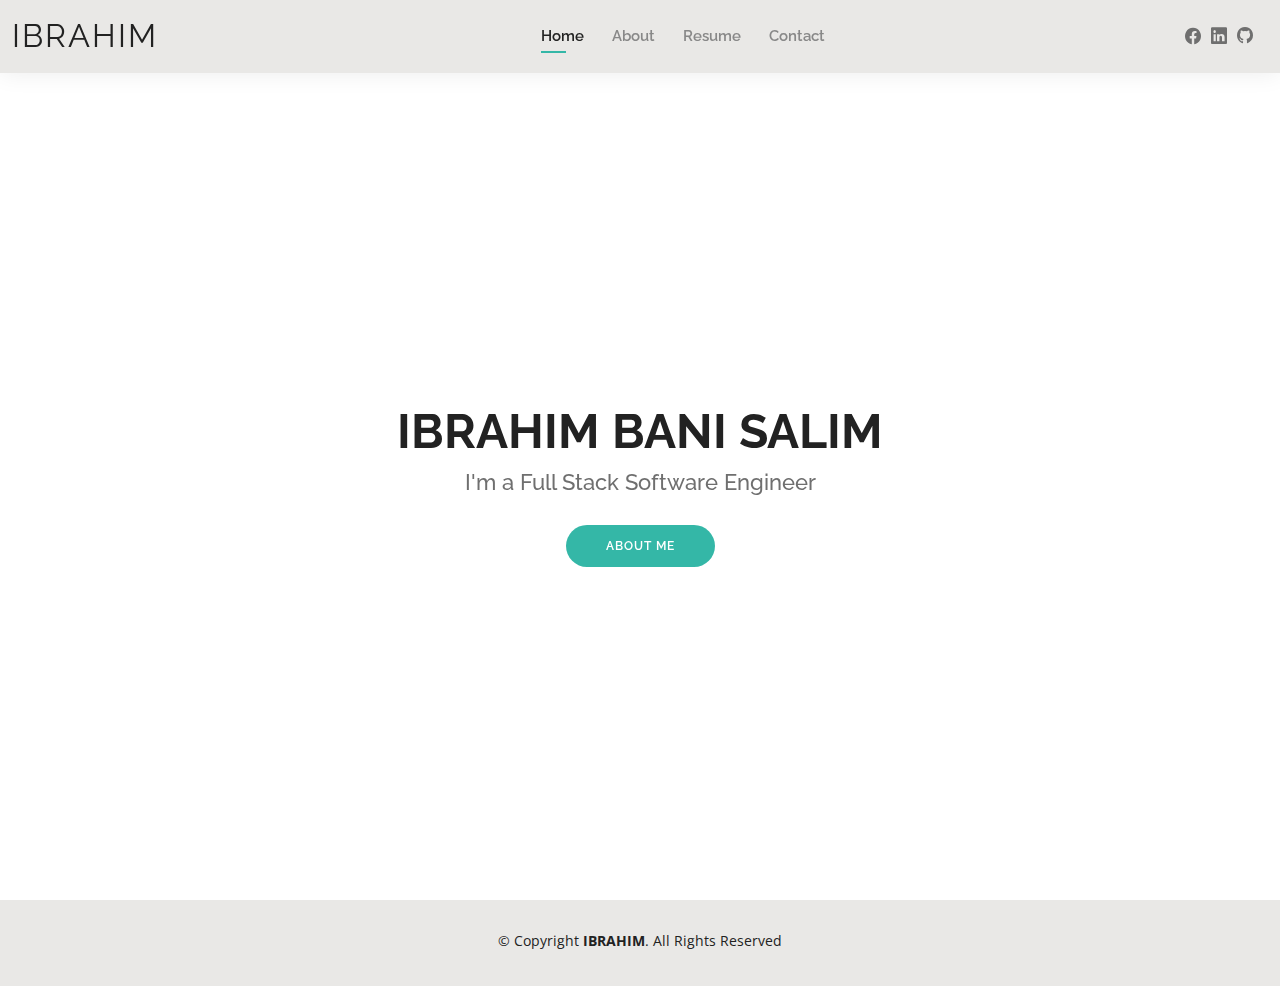
<file: A10_Ibrahim/index.html>
<!DOCTYPE html>
<html lang="en">

<head>
  <meta charset="utf-8">
  <meta content="width=device-width, initial-scale=1.0" name="viewport">

  
  <meta content="" name="description">
  <meta content="" name="keywords">

  <!-- Favicons -->
  <link href="assets/img/favicon.png" rel="icon">
  <link href="assets/img/apple-touch-icon.png" rel="apple-touch-icon">

  <!-- Google Fonts -->
  <link href="https://fonts.googleapis.com/css?family=Open+Sans:300,300i,400,400i,600,600i,700,700i|Raleway:300,300i,400,400i,500,500i,600,600i,700,700i|Poppins:300,300i,400,400i,500,500i,600,600i,700,700i" rel="stylesheet">

  <!-- Vendor CSS Files -->
  <link href="assets/vendor/aos/aos.css" rel="stylesheet">
  <link href="assets/vendor/bootstrap/css/bootstrap.min.css" rel="stylesheet">
  <link href="assets/vendor/bootstrap-icons/bootstrap-icons.css" rel="stylesheet">
  <link href="assets/vendor/boxicons/css/boxicons.min.css" rel="stylesheet">
  <link href="assets/vendor/glightbox/css/glightbox.min.css" rel="stylesheet">
  <link href="assets/vendor/swiper/swiper-bundle.min.css" rel="stylesheet">

  
  <link href="assets/css/style.css" rel="stylesheet">

  
</head>

<body>

  <!-- ======= Header ======= -->
  <header id="header" class="fixed-top">
    <div class="container-fluid d-flex justify-content-between align-items-center">

      <h1 class="logo me-auto me-lg-0"><a href="index.html">IBRAHIM</a></h1>
      <!-- Uncomment below if you prefer to use an image logo -->
      <!-- <a href="index.html" class="logo"><img src="assets/img/logo.png" alt="" class="img-fluid"></a>-->

      <nav id="navbar" class="navbar order-last order-lg-0">
        <ul>
          <li><a class="active" href="index.html">Home</a></li>
          <li><a href="about.html">About</a></li>
          <li><a href="resume.html">Resume</a></li>
          <li><a href="contact.html">Contact</a></li>
        </ul>
        <i class="bi bi-list mobile-nav-toggle"></i>
      </nav><!-- .navbar -->

      <div class="header-social-links">
        
        <a href="https://web.facebook.com/profile.php?id=100003616940788" class="facebook"><i class="bi bi-facebook"></i></a>
        
        <a href="https://www.linkedin.com/in/ibrahimbanisalim/" class="linkedin"><i class="bi bi-linkedin"></i></i></a>
        <a href="https://github.com/IbrahimBaniSalim" class="github"><i class="bi bi-github"></i></i></a>
      </div>

    </div>

  </header><!-- End Header -->

  <!-- ======= Hero Section ======= -->
  <section id="hero" class="d-flex align-items-center">
    <div class="container d-flex flex-column align-items-center" data-aos="zoom-in" data-aos-delay="100">
      <h1>IBRAHIM BANI SALIM</h1>
      <h2>I'm a Full Stack Software Engineer</h2>
      <a href="about.html" class="btn-about">About Me</a>
    </div>
  </section><!-- End Hero -->

  <!-- ======= Footer ======= -->
  <footer id="footer">
    <div class="container">
      <div class="copyright">
        &copy; Copyright <strong><span>IBRAHIM</span></strong>. All Rights Reserved
      </div>
      <div class="credits">
        <!-- All the links in the footer should remain intact. -->
        <!-- You can delete the links only if you purchased the pro version. -->
        <!-- Licensing information: https://bootstrapmade.com/license/ -->
        <!-- Purchase the pro version with working PHP/AJAX contact form: https://bootstrapmade.com/kelly-free-bootstrap-cv-resume-html-template/ -->
  
      </div>
    </div>
  </footer><!-- End  Footer -->

  <div id="preloader"></div>
  <a href="#" class="back-to-top d-flex align-items-center justify-content-center"><i class="bi bi-arrow-up-short"></i></a>

  <!-- Vendor JS Files -->
  <script src="assets/vendor/aos/aos.js"></script>
  <script src="assets/vendor/bootstrap/js/bootstrap.bundle.min.js"></script>
  <script src="assets/vendor/glightbox/js/glightbox.min.js"></script>
  <script src="assets/vendor/isotope-layout/isotope.pkgd.min.js"></script>
  <script src="assets/vendor/php-email-form/validate.js"></script>
  <script src="assets/vendor/purecounter/purecounter.js"></script>
  <script src="assets/vendor/swiper/swiper-bundle.min.js"></script>
  <script src="assets/vendor/waypoints/noframework.waypoints.js"></script>

  <!-- Template Main JS File -->
  <script src="assets/js/main.js"></script>

</body>

</html>
</file>
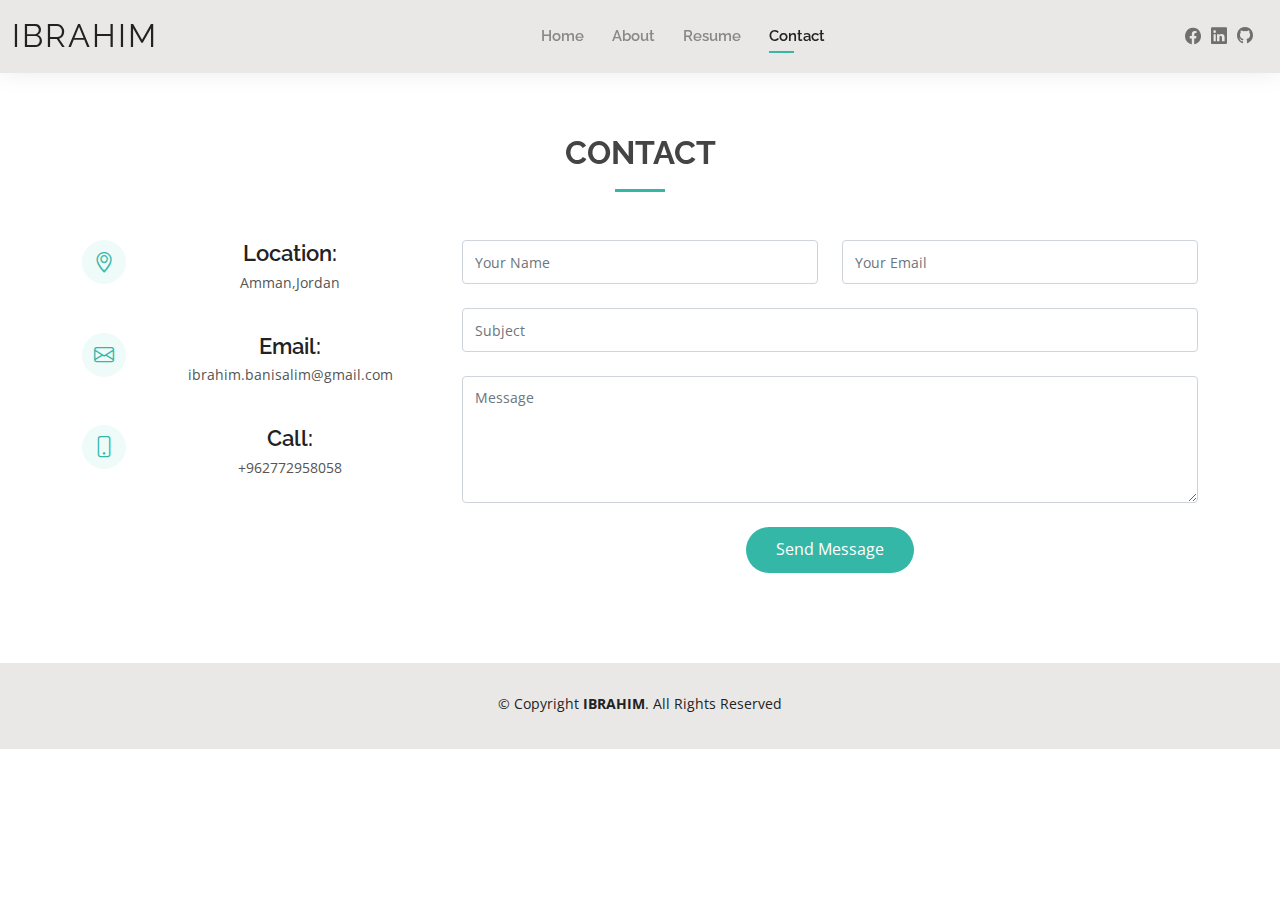
<file: A10_Ibrahim/contact.html>
<!DOCTYPE html>
<html lang="en">

<head>
  <meta charset="utf-8">
  <meta content="width=device-width, initial-scale=1.0" name="viewport">

  >
  <meta content="" name="description">
  <meta content="" name="keywords">

  <!-- Favicons -->
  <link href="assets/img/favicon.png" rel="icon">
  <link href="assets/img/apple-touch-icon.png" rel="apple-touch-icon">

  <!-- Google Fonts -->
  <link href="https://fonts.googleapis.com/css?family=Open+Sans:300,300i,400,400i,600,600i,700,700i|Raleway:300,300i,400,400i,500,500i,600,600i,700,700i|Poppins:300,300i,400,400i,500,500i,600,600i,700,700i" rel="stylesheet">

  <!-- Vendor CSS Files -->
  <link href="assets/vendor/aos/aos.css" rel="stylesheet">
  <link href="assets/vendor/bootstrap/css/bootstrap.min.css" rel="stylesheet">
  <link href="assets/vendor/bootstrap-icons/bootstrap-icons.css" rel="stylesheet">
  <link href="assets/vendor/boxicons/css/boxicons.min.css" rel="stylesheet">
  <link href="assets/vendor/glightbox/css/glightbox.min.css" rel="stylesheet">
  <link href="assets/vendor/swiper/swiper-bundle.min.css" rel="stylesheet">

  <!-- Template Main CSS File -->
  <link href="assets/css/style.css" rel="stylesheet">

  <!-- =======================================================
  * Template Name: Kelly - v4.3.0
  * Template URL: https://bootstrapmade.com/kelly-free-bootstrap-cv-resume-html-template/
  * Author: BootstrapMade.com
  * License: https://bootstrapmade.com/license/
  ======================================================== -->
</head>

<body>

  <!-- ======= Header ======= -->
  <header id="header" class="fixed-top">
    <div class="container-fluid d-flex justify-content-between align-items-center">

      <h1 class="logo me-auto me-lg-0"><a href="index.html">IBRAHIM</a></h1>
      <!-- Uncomment below if you prefer to use an image logo -->
      <!-- <a href="index.html" class="logo"><img src="assets/img/logo.png" alt="" class="img-fluid"></a>-->

      <nav id="navbar" class="navbar order-last order-lg-0">
        <ul>
          <li><a href="index.html">Home</a></li>
          <li><a href="about.html">About</a></li>
          <li><a href="resume.html">Resume</a></li>
        
          <li><a class="active" href="contact.html">Contact</a></li>
        </ul>
        <i class="bi bi-list mobile-nav-toggle"></i>
      </nav><!-- .navbar -->

      <div class="header-social-links">
        
        <a href="https://web.facebook.com/profile.php?id=100003616940788" class="facebook"><i class="bi bi-facebook"></i></a>
        
        <a href="https://www.linkedin.com/in/ibrahimbanisalim/" class="linkedin"><i class="bi bi-linkedin"></i></i></a>
        <a href="https://github.com/IbrahimBaniSalim" class="github"><i class="bi bi-github"></i></i></a>
      </div>


    </div>

  </header><!-- End Header -->

  <main id="main">

    <!-- ======= Contact Section ======= -->
    <section id="contact" class="contact">
      <div class="container" data-aos="fade-up">

        <div class="section-title">
          <h2>Contact</h2>
        

        <div class="row mt-5">

          <div class="col-lg-4">
            <div class="info">
              <div class="address">
                <i class="bi bi-geo-alt"></i>
                <h4>Location:</h4>
                <p>Amman,Jordan</p>
              </div>

              <div class="email">
                <i class="bi bi-envelope"></i>
                <h4>Email:</h4>
                <p>ibrahim.banisalim@gmail.com
                </p>
              </div>

              <div class="phone">
                <i class="bi bi-phone"></i>
                <h4>Call:</h4>
                <p>+962772958058</p>
              </div>

            </div>

          </div>

          <div class="col-lg-8 mt-5 mt-lg-0">

            <form action="forms/contact.php" method="post" role="form" class="php-email-form">
              <div class="row">
                <div class="col-md-6 form-group">
                  <input type="text" name="name" class="form-control" id="name" placeholder="Your Name" required>
                </div>
                <div class="col-md-6 form-group mt-3 mt-md-0">
                  <input type="email" class="form-control" name="email" id="email" placeholder="Your Email" required>
                </div>
              </div>
              <div class="form-group mt-3">
                <input type="text" class="form-control" name="subject" id="subject" placeholder="Subject" required>
              </div>
              <div class="form-group mt-3">
                <textarea class="form-control" name="message" rows="5" placeholder="Message" required></textarea>
              </div>
              <div class="my-3">
                <div class="loading">Loading</div>
                <div class="error-message"></div>
                <div class="sent-message">Your message has been sent. Thank you!</div>
              </div>
              <div class="text-center"><button type="submit">Send Message</button></div>
            </form>

          </div>

        </div>

      </div>
    </section><!-- End Contact Section -->

  </main><!-- End #main -->

  <!-- ======= Footer ======= -->
  <footer id="footer">
    <div class="container">
      <div class="copyright">
        &copy; Copyright <strong><span>IBRAHIM</span></strong>. All Rights Reserved
      </div>
      <div class="credits">
      
      </div>
    </div>
  </footer><!-- End  Footer -->

  <div id="preloader"></div>
  <a href="#" class="back-to-top d-flex align-items-center justify-content-center"><i class="bi bi-arrow-up-short"></i></a>

  <!-- Vendor JS Files -->
  <script src="assets/vendor/aos/aos.js"></script>
  <script src="assets/vendor/bootstrap/js/bootstrap.bundle.min.js"></script>
  <script src="assets/vendor/glightbox/js/glightbox.min.js"></script>
  <script src="assets/vendor/isotope-layout/isotope.pkgd.min.js"></script>
  <script src="assets/vendor/php-email-form/validate.js"></script>
  <script src="assets/vendor/purecounter/purecounter.js"></script>
  <script src="assets/vendor/swiper/swiper-bundle.min.js"></script>
  <script src="assets/vendor/waypoints/noframework.waypoints.js"></script>

  <!-- Template Main JS File -->
  <script src="assets/js/main.js"></script>

</body>

</html>
</file>
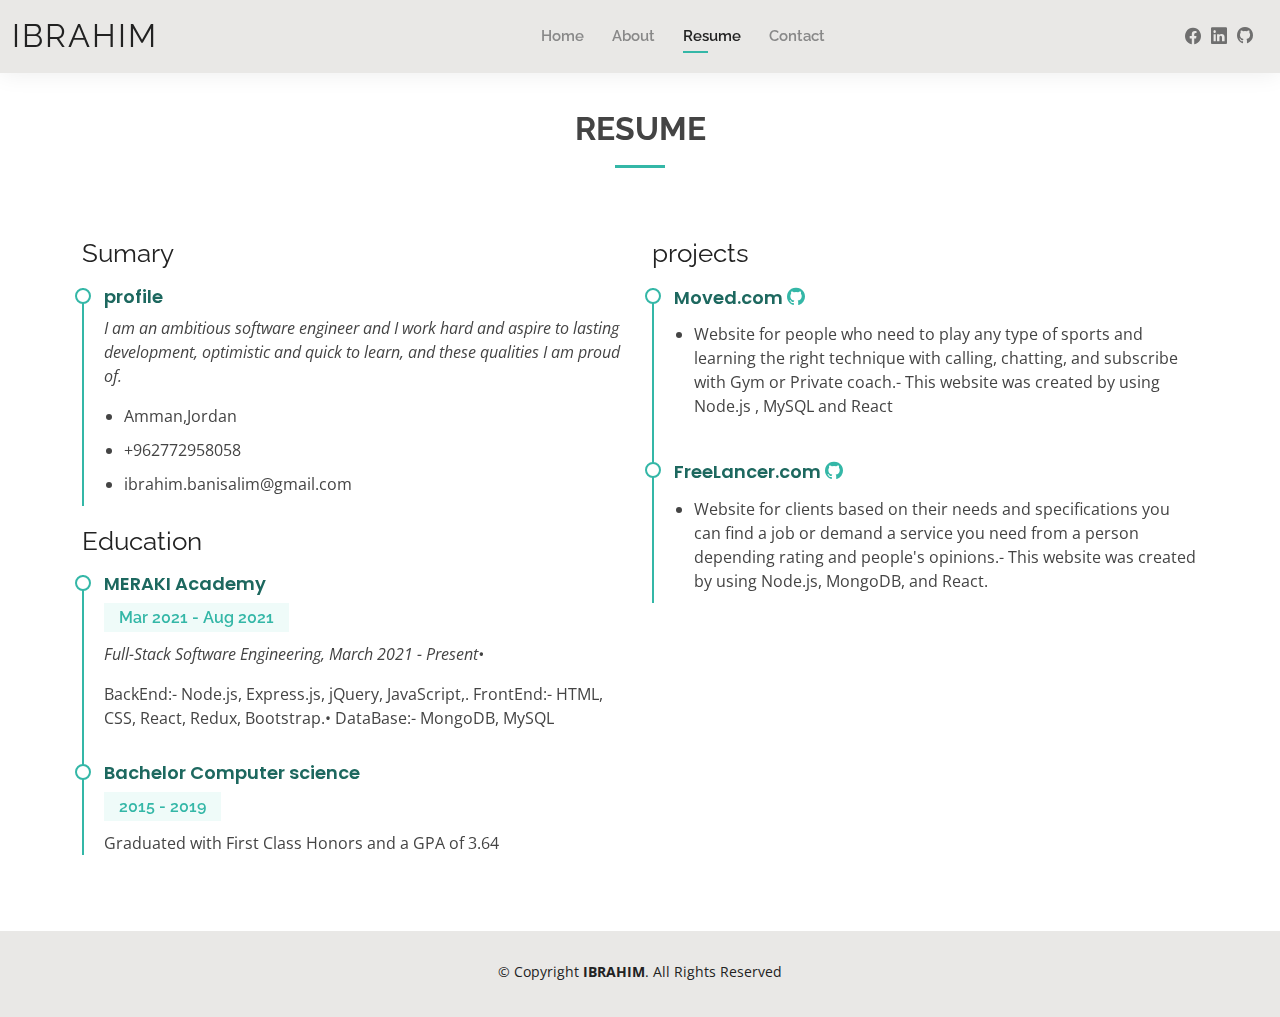
<file: A10_Ibrahim/resume.html>
<!DOCTYPE html>
<html lang="en">

<head>
  <meta charset="utf-8">
  <meta content="width=device-width, initial-scale=1.0" name="viewport">

  
  <meta content="" name="description">
  <meta content="" name="keywords">

  <!-- Favicons -->
  <link href="assets/img/favicon.png" rel="icon">
  <link href="assets/img/apple-touch-icon.png" rel="apple-touch-icon">

  <!-- Google Fonts -->
  <link href="https://fonts.googleapis.com/css?family=Open+Sans:300,300i,400,400i,600,600i,700,700i|Raleway:300,300i,400,400i,500,500i,600,600i,700,700i|Poppins:300,300i,400,400i,500,500i,600,600i,700,700i" rel="stylesheet">

  <!-- Vendor CSS Files -->
  <link href="assets/vendor/aos/aos.css" rel="stylesheet">
  <link href="assets/vendor/bootstrap/css/bootstrap.min.css" rel="stylesheet">
  <link href="assets/vendor/bootstrap-icons/bootstrap-icons.css" rel="stylesheet">
  <link href="assets/vendor/boxicons/css/boxicons.min.css" rel="stylesheet">
  <link href="assets/vendor/glightbox/css/glightbox.min.css" rel="stylesheet">
  <link href="assets/vendor/swiper/swiper-bundle.min.css" rel="stylesheet">

  <!-- Template Main CSS File -->
  <link href="assets/css/style.css" rel="stylesheet">

  
</head>

<body>

  <!-- ======= Header ======= -->
  <header id="header" class="fixed-top">
    <div class="container-fluid d-flex justify-content-between align-items-center">

      <h1 class="logo me-auto me-lg-0"><a href="index.html">IBRAHIM</a></h1>
      <!-- Uncomment below if you prefer to use an image logo -->
      <!-- <a href="index.html" class="logo"><img src="assets/img/logo.png" alt="" class="img-fluid"></a>-->

      <nav id="navbar" class="navbar order-last order-lg-0">
        <ul>
          <li><a href="index.html">Home</a></li>
          <li><a href="about.html">About</a></li>
          <li><a class="active" href="resume.html">Resume</a></li>
        
          <li><a href="contact.html">Contact</a></li>
        </ul>
        <i class="bi bi-list mobile-nav-toggle"></i>
      </nav><!-- .navbar -->
      <div class="header-social-links">
        
        <a href="https://web.facebook.com/profile.php?id=100003616940788" class="facebook"><i class="bi bi-facebook"></i></a>
        
        <a href="https://www.linkedin.com/in/ibrahimbanisalim/" class="linkedin"><i class="bi bi-linkedin"></i></i></a>
        <a href="https://github.com/IbrahimBaniSalim" class="github"><i class="bi bi-github"></i></i></a>
      </div>

    </div>

  </header><!-- End Header -->

  <main id="main">

    <!-- ======= Resume Section ======= -->
    <section id="resume" class="resume">
      <div class="container" data-aos="fade-up">

        <div class="section-title">
          <h2>Resume</h2>
        </div>

        <div class="row">
          <div class="col-lg-6">
            <h3 class="resume-title">Sumary</h3>
            <div class="resume-item pb-0">
              <h4>profile</h4>
              <p><em>I am an ambitious software engineer and I work hard and aspire to lasting development, optimistic and quick to learn, and these qualities I am proud of.</em></p>
              <p>
              <ul>
                <li>Amman,Jordan</li>
                <li>+962772958058</li>
                <li>ibrahim.banisalim@gmail.com
                </li>
              </ul>
              </p>
            </div>

            <h3 class="resume-title">Education</h3>
            <div class="resume-item">
              <h4>MERAKI Academy</h4>
              <h5>Mar 2021 - Aug 2021</h5>
              <p><em>Full-Stack Software Engineering, March 2021 - Present•</em></p>
              <p> 
                BackEnd:- Node.js, Express.js, jQuery, JavaScript,. FrontEnd:- HTML, CSS, React, Redux, Bootstrap.• DataBase:- MongoDB, MySQL</p>
            </div>
            <div class="resume-item">
              <h4>Bachelor Computer science</h4>
              <h5>2015 - 2019</h5>
             
              <p>Graduated with First Class Honors and a GPA of 3.64
              </p>
            </div>
          </div>
          <div class="col-lg-6">
            <h3 class="resume-title">projects</h3>
            <div class="resume-item">
              <h4>Moved.com <a href="https://github.com/MerakiTerminators/Meraki_Academy_Project5" class="github"><i class="bi bi-github"></i></i></a></h4>
              
              
              <p>
              <ul>
                <li>Website for people who need to play any type of sports and learning the right technique with calling, chatting, and subscribe with Gym or Private coach.- This website was created by using Node.js , MySQL and React</li>
                
              </p>
            </div>
            <div class="resume-item">
              <h4>FreeLancer.com <a href="https://github.com/Terminators6/Meraki_Academy_Project4" class="github"><i class="bi bi-github"></i></i></a></h4>
              
             
              <p>
              <ul>
                <li>Website for clients based on their needs and specifications you can find a job or demand a service you need from a person depending rating and people's opinions.- This website was created by using Node.js, MongoDB, and React.</li>
              </ul>
              </p>
            </div>
          </div>
        </div>

      </div>
    </section><!-- End Resume Section -->

  </main><!-- End #main -->

  <!-- ======= Footer ======= -->
  <footer id="footer">
    <div class="container">
      <div class="copyright">
        &copy; Copyright <strong><span>IBRAHIM</span></strong>. All Rights Reserved
      </div>
      <div class="credits">
        <!-- All the links in the footer should remain intact. -->
        <!-- You can delete the links only if you purchased the pro version. -->
        <!-- Licensing information: https://bootstrapmade.com/license/ -->
        <!-- Purchase the pro version with working PHP/AJAX contact form: https://bootstrapmade.com/kelly-free-bootstrap-cv-resume-html-template/ -->

      </div>
    </div>
  </footer><!-- End  Footer -->

  <div id="preloader"></div>
  <a href="#" class="back-to-top d-flex align-items-center justify-content-center"><i class="bi bi-arrow-up-short"></i></a>

  <!-- Vendor JS Files -->
  <script src="assets/vendor/aos/aos.js"></script>
  <script src="assets/vendor/bootstrap/js/bootstrap.bundle.min.js"></script>
  <script src="assets/vendor/glightbox/js/glightbox.min.js"></script>
  <script src="assets/vendor/isotope-layout/isotope.pkgd.min.js"></script>
  <script src="assets/vendor/php-email-form/validate.js"></script>
  <script src="assets/vendor/purecounter/purecounter.js"></script>
  <script src="assets/vendor/swiper/swiper-bundle.min.js"></script>
  <script src="assets/vendor/waypoints/noframework.waypoints.js"></script>

  <!-- Template Main JS File -->
  <script src="assets/js/main.js"></script>

</body>

</html>
</file>
<file: A10_Ibrahim/assets/css/style.css>
/**
* Template Name: Kelly - v4.3.0
* Template URL: https://bootstrapmade.com/kelly-free-bootstrap-cv-resume-html-template/
* Author: BootstrapMade.com
* License: https://bootstrapmade.com/license/
*/

/*--------------------------------------------------------------
# General
--------------------------------------------------------------*/
body {
  font-family: "Open Sans", sans-serif;
  color: #444444;
}

a {
  color: #34b7a7;
  text-decoration: none;
}

a:hover {
  color: #51cdbe;
  text-decoration: none;
}

h1, h2, h3, h4, h5, h6 {
  font-family: "Raleway", sans-serif;
}

#main {
  margin-top: 50px;
}

@media (max-width: 992px) {
  #main {
    margin-top: 30px;
  }
}

/*--------------------------------------------------------------
# Preloader
--------------------------------------------------------------*/
#preloader {
  position: fixed;
  top: 0;
  left: 0;
  right: 0;
  bottom: 0;
  z-index: 9999;
  overflow: hidden;
  background: #fff;
}

#preloader:before {
  content: "";
  position: fixed;
  top: calc(50% - 30px);
  left: calc(50% - 30px);
  border: 6px solid #34b7a7;
  border-top-color: #dcf5f2;
  border-radius: 50%;
  width: 60px;
  height: 60px;
  -webkit-animation: animate-preloader 1s linear infinite;
  animation: animate-preloader 1s linear infinite;
}

@-webkit-keyframes animate-preloader {
  0% {
    transform: rotate(0deg);
  }
  100% {
    transform: rotate(360deg);
  }
}

@keyframes animate-preloader {
  0% {
    transform: rotate(0deg);
  }
  100% {
    transform: rotate(360deg);
  }
}

/*--------------------------------------------------------------
# Back to top button
--------------------------------------------------------------*/
.back-to-top {
  position: fixed;
  visibility: hidden;
  opacity: 0;
  right: 15px;
  bottom: 15px;
  z-index: 996;
  background: #34b7a7;
  width: 40px;
  height: 40px;
  border-radius: 50px;
  transition: all 0.4s;
}

.back-to-top i {
  font-size: 24px;
  color: #fff;
  line-height: 0;
}

.back-to-top:hover {
  background: #49cbbb;
  color: #fff;
}

.back-to-top.active {
  visibility: visible;
  opacity: 1;
}

/*--------------------------------------------------------------
# Header
--------------------------------------------------------------*/
#header {
  background: #e9e8e6;
  box-shadow: 0px 0px 25px 0 rgba(0, 0, 0, 0.08);
  z-index: 997;
  padding: 15px 0;
}

#header .logo {
  font-size: 32px;
  margin: 0;
  padding: 0;
  line-height: 1;
  font-weight: 400;
  letter-spacing: 2px;
  text-transform: uppercase;
}

#header .logo a {
  color: #222222;
}

#header .logo img {
  max-height: 40px;
}

@media (max-width: 992px) {
  #header .logo {
    font-size: 28px;
  }
}

/*--------------------------------------------------------------
# Header Social Links
--------------------------------------------------------------*/
.header-social-links {
  padding-right: 15px;
}

.header-social-links a {
  color: #6f6f6f;
  padding-left: 6px;
  display: inline-block;
  line-height: 0px;
  transition: 0.3s;
  font-size: 16px;
}

.header-social-links a:hover {
  color: #34b7a7;
}

/*--------------------------------------------------------------
# Navigation Menu
--------------------------------------------------------------*/
/**
* Desktop Navigation 
*/
.navbar {
  padding: 0;
}

.navbar ul {
  margin: 0;
  padding: 0;
  display: flex;
  list-style: none;
  align-items: center;
}

.navbar li {
  position: relative;
  padding: 10px 0 10px 28px;
}

.navbar a, .navbar a:focus {
  display: flex;
  align-items: center;
  justify-content: space-between;
  font-family: "Raleway", sans-serif;
  font-size: 15px;
  font-weight: 600;
  color: #888888;
  white-space: nowrap;
  transition: 0.3s;
  position: relative;
}

.navbar a i, .navbar a:focus i {
  font-size: 12px;
  line-height: 0;
  margin-left: 5px;
}

.navbar > ul > li > a:before {
  content: "";
  position: absolute;
  width: 0;
  height: 2px;
  bottom: -5px;
  left: 0;
  background-color: #34b7a7;
  visibility: hidden;
  width: 0px;
  transition: all 0.3s ease-in-out 0s;
}

.navbar a:hover:before, .navbar li:hover > a:before, .navbar .active:before {
  visibility: visible;
  width: 25px;
}

.navbar a:hover, .navbar .active, .navbar .active:focus, .navbar li:hover > a {
  color: #222222;
}

.navbar .dropdown ul {
  display: block;
  position: absolute;
  left: 14px;
  top: calc(100% + 30px);
  margin: 0;
  padding: 10px 0;
  z-index: 99;
  opacity: 0;
  visibility: hidden;
  background: #fff;
  box-shadow: 0px 0px 30px rgba(127, 137, 161, 0.25);
  transition: 0.3s;
  border-radius: 4px;
}

.navbar .dropdown ul li {
  min-width: 200px;
  padding: 0;
}

.navbar .dropdown ul a {
  padding: 10px 20px;
  font-size: 15px;
  text-transform: none;
  font-weight: 600;
}

.navbar .dropdown ul a i {
  font-size: 12px;
}

.navbar .dropdown ul a:hover, .navbar .dropdown ul .active:hover, .navbar .dropdown ul li:hover > a {
  color: #34b7a7;
}

.navbar .dropdown:hover > ul {
  opacity: 1;
  top: 100%;
  visibility: visible;
}

.navbar .dropdown .dropdown ul {
  top: 0;
  left: calc(100% - 30px);
  visibility: hidden;
}

.navbar .dropdown .dropdown:hover > ul {
  opacity: 1;
  top: 0;
  left: 100%;
  visibility: visible;
}

@media (max-width: 1366px) {
  .navbar .dropdown .dropdown ul {
    left: -90%;
  }
  .navbar .dropdown .dropdown:hover > ul {
    left: -100%;
  }
}

/**
* Mobile Navigation 
*/
.mobile-nav-toggle {
  color: #222222;
  font-size: 28px;
  cursor: pointer;
  display: none;
  line-height: 0;
  transition: 0.5s;
}

.mobile-nav-toggle.bi-x {
  color: #fff;
}

@media (max-width: 991px) {
  .mobile-nav-toggle {
    display: block;
  }
  .navbar ul {
    display: none;
  }
}

.navbar-mobile {
  position: fixed;
  overflow: hidden;
  top: 0;
  right: 0;
  left: 0;
  bottom: 0;
  background: rgba(9, 9, 9, 0.9);
  transition: 0.3s;
  z-index: 999;
}

.navbar-mobile .mobile-nav-toggle {
  position: absolute;
  top: 15px;
  right: 15px;
}

.navbar-mobile ul {
  display: block;
  position: absolute;
  top: 55px;
  right: 15px;
  bottom: 15px;
  left: 15px;
  padding: 10px 0;
  border-radius: 10px;
  background-color: #fff;
  overflow-y: auto;
  transition: 0.3s;
}

.navbar-mobile a {
  font-size: 15px;
  padding-right: 15px;
  color: #222222;
}

.navbar-mobile a:hover, .navbar-mobile .active, .navbar-mobile li:hover > a {
  color: #34b7a7;
}

.navbar-mobile .getstarted {
  margin: 15px;
}

.navbar-mobile .dropdown ul {
  position: static;
  display: none;
  margin: 10px 20px;
  padding: 10px 0;
  z-index: 99;
  opacity: 1;
  visibility: visible;
  background: #fff;
  box-shadow: 0px 0px 30px rgba(127, 137, 161, 0.25);
}

.navbar-mobile .dropdown ul li {
  min-width: 200px;
}

.navbar-mobile .dropdown ul a {
  padding: 10px 20px;
}

.navbar-mobile .dropdown ul a i {
  font-size: 12px;
}

.navbar-mobile .dropdown ul a:hover, .navbar-mobile .dropdown ul .active:hover, .navbar-mobile .dropdown ul li:hover > a {
  color: #34b7a7;
}

.navbar-mobile .dropdown > .dropdown-active {
  display: block;
}

/*--------------------------------------------------------------
# Hero Section
--------------------------------------------------------------*/
#hero {
  width: 100%;
  height: 100vh;
  background: url("https://images.unsplash.com/photo-1488998427799-e3362cec87c3?ixid=MnwxMjA3fDB8MHxzZWFyY2h8MTZ8fHBvcnRmb2xpbyUyMGltYWdlfGVufDB8fDB8fA%3D%3D&ixlib=rb-1.2.1&auto=format&fit=crop&w=500&q=60") top right;
  background-size: cover;
}

#hero .container {
  padding-top: 70px;
  position: relative;
}

@media (max-width: 992px) {
  #hero .container {
    padding-top: 58px;
  }
}

#hero h1 {
  margin: 0;
  font-size: 48px;
  font-weight: 700;
  line-height: 56px;
  color: #222222;
}

#hero h2 {
  color: #6f6f6f;
  margin: 10px 0 0 0;
  font-size: 22px;
}

#hero .btn-about {
  font-family: "Raleway", sans-serif;
  text-transform: uppercase;
  font-weight: 600;
  font-size: 12px;
  letter-spacing: 1px;
  display: inline-block;
  padding: 12px 40px;
  border-radius: 50px;
  transition: 0.5s;
  margin-top: 30px;
  color: #fff;
  background: #34b7a7;
}

#hero .btn-about:hover {
  background: #3dc8b7;
}

@media (min-width: 1024px) {
  #hero {
    background-attachment: fixed;
  }
}

@media (max-width: 992px) {
  #hero:before {
    content: "";
    background: rgba(255, 255, 255, 0.8);
    position: absolute;
    bottom: 0;
    top: 0;
    left: 0;
    right: 0;
  }
  #hero h1 {
    font-size: 28px;
    line-height: 36px;
  }
  #hero h2 {
    font-size: 18px;
    line-height: 24px;
  }
}

/*--------------------------------------------------------------
# Sections General
--------------------------------------------------------------*/
section {
  padding: 60px 0;
}

.section-bg {
  background-color: #e7f8f6;
}

.section-title {
  text-align: center;
  padding-bottom: 30px;
}

.section-title h2 {
  font-size: 32px;
  font-weight: bold;
  text-transform: uppercase;
  margin-bottom: 20px;
  padding-bottom: 20px;
  position: relative;
}

.section-title h2::after {
  content: '';
  position: absolute;
  display: block;
  width: 50px;
  height: 3px;
  background: #34b7a7;
  bottom: 0;
  left: calc(50% - 25px);
}

.section-title p {
  margin-bottom: 0;
}

/*--------------------------------------------------------------
# Cta
--------------------------------------------------------------*/
.cta {
  background: linear-gradient(rgba(0, 0, 0, 0.6), rgba(0, 0, 0, 0.6)), url("../img/bg-1.jpg") fixed center center;
  background-size: cover;
  padding: 80px 0;
}

.cta h3 {
  color: #fff;
  font-size: 28px;
  font-weight: 700;
}

.cta p {
  color: #fff;
}

.cta .cta-btn {
  font-family: "Raleway", sans-serif;
  text-transform: uppercase;
  font-weight: 500;
  font-size: 16px;
  letter-spacing: 1px;
  display: inline-block;
  padding: 8px 20px;
  border-radius: 2px;
  transition: 0.5s;
  margin: 10px;
  border: 2px solid #fff;
  color: #fff;
}

.cta .cta-btn:hover {
  background: #34b7a7;
  border: 2px solid #34b7a7;
}

@media (max-width: 1024px) {
  .cta {
    background-attachment: scroll;
  }
}

@media (min-width: 769px) {
  .cta .cta-btn-container {
    display: flex;
    align-items: center;
    justify-content: flex-end;
  }
}

/*--------------------------------------------------------------
# About
--------------------------------------------------------------*/
.about .content h3 {
  font-weight: 700;
  font-size: 26px;
  color: #555555;
}

.about .content ul {
  list-style: none;
  padding: 0;
}

.about .content ul li {
  padding-bottom: 10px;
}

.about .content ul i {
  font-size: 20px;
  padding-right: 2px;
  color: #34b7a7;
}

.about .content p:last-child {
  margin-bottom: 0;
}

/*--------------------------------------------------------------
# Skills
--------------------------------------------------------------*/
.skills .progress {
  height: 60px;
  display: block;
  background: none;
  border-radius: 0;
}




.skills .progress-bar-wrap {
  background: #f3f3f3;
}

.skills .progress-bar {
  width: 1px;
  height: 10px;
  transition: .9s;
  background-color: #34b7a7;

}
.skills img{
  height: 10rem;
  width: 10rem;
  margin: 1rem;
}
/*--------------------------------------------------------------
# Facts
--------------------------------------------------------------*/
.facts .counters span {
  font-size: 48px;
  display: block;
  color: #34b7a7;
}

.facts .counters p {
  padding: 0;
  margin: 0 0 20px 0;
  font-family: "Raleway", sans-serif;
  font-size: 14px;
}

/*--------------------------------------------------------------
# Testimonials
--------------------------------------------------------------*/
.testimonials .section-header {
  margin-bottom: 40px;
}

.testimonials .testimonial-item {
  text-align: center;
}

.testimonials .testimonial-item .testimonial-img {
  width: 120px;
  border-radius: 50%;
  border: 4px solid #fff;
  margin: 0 auto;
}

.testimonials .testimonial-item h3 {
  font-size: 20px;
  font-weight: bold;
  margin: 10px 0 5px 0;
  color: #111;
}

.testimonials .testimonial-item h4 {
  font-size: 14px;
  color: #999;
  margin: 0 0 15px 0;
}

.testimonials .testimonial-item .quote-icon-left, .testimonials .testimonial-item .quote-icon-right {
  color: #c8efea;
  font-size: 26px;
}

.testimonials .testimonial-item .quote-icon-left {
  display: inline-block;
  left: -5px;
  position: relative;
}

.testimonials .testimonial-item .quote-icon-right {
  display: inline-block;
  right: -5px;
  position: relative;
  top: 10px;
}

.testimonials .testimonial-item p {
  font-style: italic;
  margin: 0 auto 15px auto;
}

@media (min-width: 992px) {
  .testimonials .testimonial-item p {
    width: 80%;
  }
}

.testimonials .swiper-pagination {
  margin-top: 20px;
  position: relative;
}

.testimonials .swiper-pagination .swiper-pagination-bullet {
  width: 12px;
  height: 12px;
  background-color: #fff;
  opacity: 1;
  border: 1px solid #34b7a7;
}

.testimonials .swiper-pagination .swiper-pagination-bullet-active {
  background-color: #34b7a7;
}

/*--------------------------------------------------------------
# Resume
--------------------------------------------------------------*/
.resume .resume-title {
  font-size: 26px;
  font-weight: 400;
  margin-top: 20px;
  margin-bottom: 20px;
  color: #222222;
}

.resume .resume-item {
  padding: 0 0 20px 20px;
  margin-top: -2px;
  border-left: 2px solid #34b7a7;
  position: relative;
}

.resume .resume-item h4 {
  line-height: 18px;
  font-size: 18px;
  font-weight: 600;
  font-family: "Poppins", sans-serif;
  color: #1d685f;
  margin-bottom: 10px;
}

.resume .resume-item h5 {
  font-size: 16px;
  background: #effbf9;
  padding: 5px 15px;
  display: inline-block;
  font-weight: 600;
  margin-bottom: 10px;
  color: #34b7a7;
}

.resume .resume-item ul {
  padding-left: 20px;
}

.resume .resume-item ul li {
  padding-bottom: 10px;
}

.resume .resume-item:last-child {
  padding-bottom: 0;
}

.resume .resume-item::before {
  content: "";
  position: absolute;
  width: 16px;
  height: 16px;
  border-radius: 50px;
  left: -9px;
  top: 0;
  background: #fff;
  border: 2px solid #34b7a7;
}

/*--------------------------------------------------------------
# Services
--------------------------------------------------------------*/
.services .icon-box {
  text-align: center;
  padding: 70px 20px 80px 20px;
  transition: all ease-in-out 0.3s;
  background: #fff;
  box-shadow: 0px 0 35px 0 rgba(0, 0, 0, 0.08);
}

.services .icon-box .icon {
  margin: 0 auto;
  width: 100px;
  height: 100px;
  display: flex;
  align-items: center;
  justify-content: center;
  transition: ease-in-out 0.3s;
  position: relative;
}

.services .icon-box .icon i {
  font-size: 36px;
  transition: 0.5s;
  position: relative;
}

.services .icon-box .icon svg {
  position: absolute;
  top: 0;
  left: 0;
}

.services .icon-box .icon svg path {
  transition: 0.5s;
  fill: #f5f5f5;
}

.services .icon-box h4 {
  font-weight: 600;
  margin: 10px 0 15px 0;
  font-size: 22px;
}

.services .icon-box h4 a {
  color: #222222;
  transition: ease-in-out 0.3s;
}

.services .icon-box p {
  line-height: 24px;
  font-size: 14px;
  margin-bottom: 0;
}

.services .iconbox-blue i {
  color: #47aeff;
}

.services .iconbox-blue:hover .icon i {
  color: #fff;
}

.services .iconbox-blue:hover .icon path {
  fill: #47aeff;
}

.services .iconbox-orange i {
  color: #ffa76e;
}

.services .iconbox-orange:hover .icon i {
  color: #fff;
}

.services .iconbox-orange:hover .icon path {
  fill: #ffa76e;
}

.services .iconbox-pink i {
  color: #e80368;
}

.services .iconbox-pink:hover .icon i {
  color: #fff;
}

.services .iconbox-pink:hover .icon path {
  fill: #e80368;
}

.services .iconbox-yellow i {
  color: #ffbb2c;
}

.services .iconbox-yellow:hover .icon i {
  color: #fff;
}

.services .iconbox-yellow:hover .icon path {
  fill: #ffbb2c;
}

.services .iconbox-red i {
  color: #ff5828;
}

.services .iconbox-red:hover .icon i {
  color: #fff;
}

.services .iconbox-red:hover .icon path {
  fill: #ff5828;
}

.services .iconbox-teal i {
  color: #11dbcf;
}

.services .iconbox-teal:hover .icon i {
  color: #fff;
}

.services .iconbox-teal:hover .icon path {
  fill: #11dbcf;
}

/*--------------------------------------------------------------
# Portfolio
--------------------------------------------------------------*/
.portfolio .portfolio-item {
  margin-bottom: 30px;
}

.portfolio #portfolio-flters {
  padding: 0;
  margin: 0 auto 20px auto;
  list-style: none;
  text-align: center;
}

.portfolio #portfolio-flters li {
  cursor: pointer;
  display: inline-block;
  padding: 8px 16px 10px 16px;
  font-size: 13px;
  font-weight: 500;
  line-height: 1;
  text-transform: uppercase;
  color: #444444;
  margin-bottom: 5px;
  transition: all 0.3s ease-in-out;
  border-radius: 50px;
}

.portfolio #portfolio-flters li:hover, .portfolio #portfolio-flters li.filter-active {
  color: #fff;
  background: #34b7a7;
}

.portfolio #portfolio-flters li:last-child {
  margin-right: 0;
}

.portfolio .portfolio-wrap {
  transition: 0.3s;
  position: relative;
  overflow: hidden;
  z-index: 1;
  background: rgba(34, 34, 34, 0.6);
}

.portfolio .portfolio-wrap::before {
  content: "";
  background: rgba(34, 34, 34, 0.6);
  position: absolute;
  left: 0;
  right: 0;
  top: 0;
  bottom: 0;
  transition: all ease-in-out 0.3s;
  z-index: 2;
  opacity: 0;
}

.portfolio .portfolio-wrap img {
  transition: all ease-in-out 0.3s;
}

.portfolio .portfolio-wrap .portfolio-info {
  opacity: 0;
  position: absolute;
  top: 0;
  left: 0;
  right: 0;
  bottom: 0;
  z-index: 3;
  transition: all ease-in-out 0.3s;
  display: flex;
  flex-direction: column;
  justify-content: flex-end;
  align-items: flex-start;
  padding: 20px;
}

.portfolio .portfolio-wrap .portfolio-info h4 {
  font-size: 20px;
  color: #fff;
  font-weight: 600;
}

.portfolio .portfolio-wrap .portfolio-info p {
  color: rgba(255, 255, 255, 0.7);
  font-size: 14px;
  text-transform: uppercase;
  padding: 0;
  margin: 0;
  font-style: italic;
}

.portfolio .portfolio-wrap .portfolio-links {
  text-align: center;
  z-index: 4;
}

.portfolio .portfolio-wrap .portfolio-links a {
  color: #fff;
  margin: 0 5px 0 0;
  font-size: 28px;
  display: inline-block;
  transition: 0.3s;
}

.portfolio .portfolio-wrap .portfolio-links a:hover {
  color: #78d9cd;
}

.portfolio .portfolio-wrap:hover::before {
  opacity: 1;
}

.portfolio .portfolio-wrap:hover img {
  transform: scale(1.2);
}

.portfolio .portfolio-wrap:hover .portfolio-info {
  opacity: 1;
}

/*--------------------------------------------------------------
# Portfolio Details
--------------------------------------------------------------*/
.portfolio-details {
  padding-top: 0;
}

.portfolio-details .portfolio-details-slider img {
  width: 100%;
}

.portfolio-details .portfolio-details-slider .swiper-pagination {
  margin-top: 20px;
  position: relative;
}

.portfolio-details .portfolio-details-slider .swiper-pagination .swiper-pagination-bullet {
  width: 12px;
  height: 12px;
  background-color: #fff;
  opacity: 1;
  border: 1px solid #34b7a7;
}

.portfolio-details .portfolio-details-slider .swiper-pagination .swiper-pagination-bullet-active {
  background-color: #34b7a7;
}

.portfolio-details .portfolio-info {
  padding: 30px;
  box-shadow: 0px 0 30px rgba(34, 34, 34, 0.08);
}

.portfolio-details .portfolio-info h3 {
  font-size: 22px;
  font-weight: 700;
  margin-bottom: 20px;
  padding-bottom: 20px;
  border-bottom: 1px solid #eee;
}

.portfolio-details .portfolio-info ul {
  list-style: none;
  padding: 0;
  font-size: 15px;
}

.portfolio-details .portfolio-info ul li + li {
  margin-top: 10px;
}

.portfolio-details .portfolio-description {
  padding-top: 30px;
}

.portfolio-details .portfolio-description h2 {
  font-size: 26px;
  font-weight: 700;
  margin-bottom: 20px;
}

.portfolio-details .portfolio-description p {
  padding: 0;
}

/*--------------------------------------------------------------
# Contact
--------------------------------------------------------------*/
.contact .info {
  width: 100%;
  background: #fff;
}

.contact .info i {
  font-size: 20px;
  color: #34b7a7;
  float: left;
  width: 44px;
  height: 44px;
  background: #effbf9;
  display: flex;
  justify-content: center;
  align-items: center;
  border-radius: 50px;
  transition: all 0.3s ease-in-out;
}

.contact .info h4 {
  padding: 0 0 0 60px;
  font-size: 22px;
  font-weight: 600;
  margin-bottom: 5px;
  color: #222222;
}

.contact .info p {
  padding: 0 0 0 60px;
  margin-bottom: 0;
  font-size: 14px;
  color: #555555;
}

.contact .info .email, .contact .info .phone {
  margin-top: 40px;
}

.contact .info .email:hover i, .contact .info .address:hover i, .contact .info .phone:hover i {
  background: #34b7a7;
  color: #fff;
}

.contact .php-email-form {
  width: 100%;
  background: #fff;
}

.contact .php-email-form .form-group {
  padding-bottom: 8px;
}

.contact .php-email-form .error-message {
  display: none;
  color: #fff;
  background: #ed3c0d;
  text-align: center;
  padding: 15px;
  font-weight: 600;
}

.contact .php-email-form .sent-message {
  display: none;
  color: #fff;
  background: #18d26e;
  text-align: center;
  padding: 15px;
  font-weight: 600;
}

.contact .php-email-form .loading {
  display: none;
  background: #fff;
  text-align: center;
  padding: 15px;
}

.contact .php-email-form .loading:before {
  content: "";
  display: inline-block;
  border-radius: 50%;
  width: 24px;
  height: 24px;
  margin: 0 10px -6px 0;
  border: 3px solid #18d26e;
  border-top-color: #eee;
  -webkit-animation: animate-loading 1s linear infinite;
  animation: animate-loading 1s linear infinite;
}

.contact .php-email-form input, .contact .php-email-form textarea {
  border-radius: 4px;
  box-shadow: none;
  font-size: 14px;
}

.contact .php-email-form input:focus, .contact .php-email-form textarea:focus {
  border-color: #34b7a7;
}

.contact .php-email-form input {
  height: 44px;
}

.contact .php-email-form textarea {
  padding: 10px 12px;
}

.contact .php-email-form button[type="submit"] {
  background: #34b7a7;
  border: 0;
  padding: 10px 30px 12px 30px;
  color: #fff;
  transition: 0.4s;
  border-radius: 50px;
}

.contact .php-email-form button[type="submit"]:hover {
  background: #3dc8b7;
}

@-webkit-keyframes animate-loading {
  0% {
    transform: rotate(0deg);
  }
  100% {
    transform: rotate(360deg);
  }
}

@keyframes animate-loading {
  0% {
    transform: rotate(0deg);
  }
  100% {
    transform: rotate(360deg);
  }
}

/*--------------------------------------------------------------
# Footer
--------------------------------------------------------------*/
#footer {
  background: #e9e8e6;
  padding: 30px 0;
  color: #222222;
  font-size: 14px;
  text-align: center;
}

#footer .credits {
  padding-top: 5px;
  font-size: 13px;
}

#footer .credits a {
  color: #34b7a7;
}
</file>
